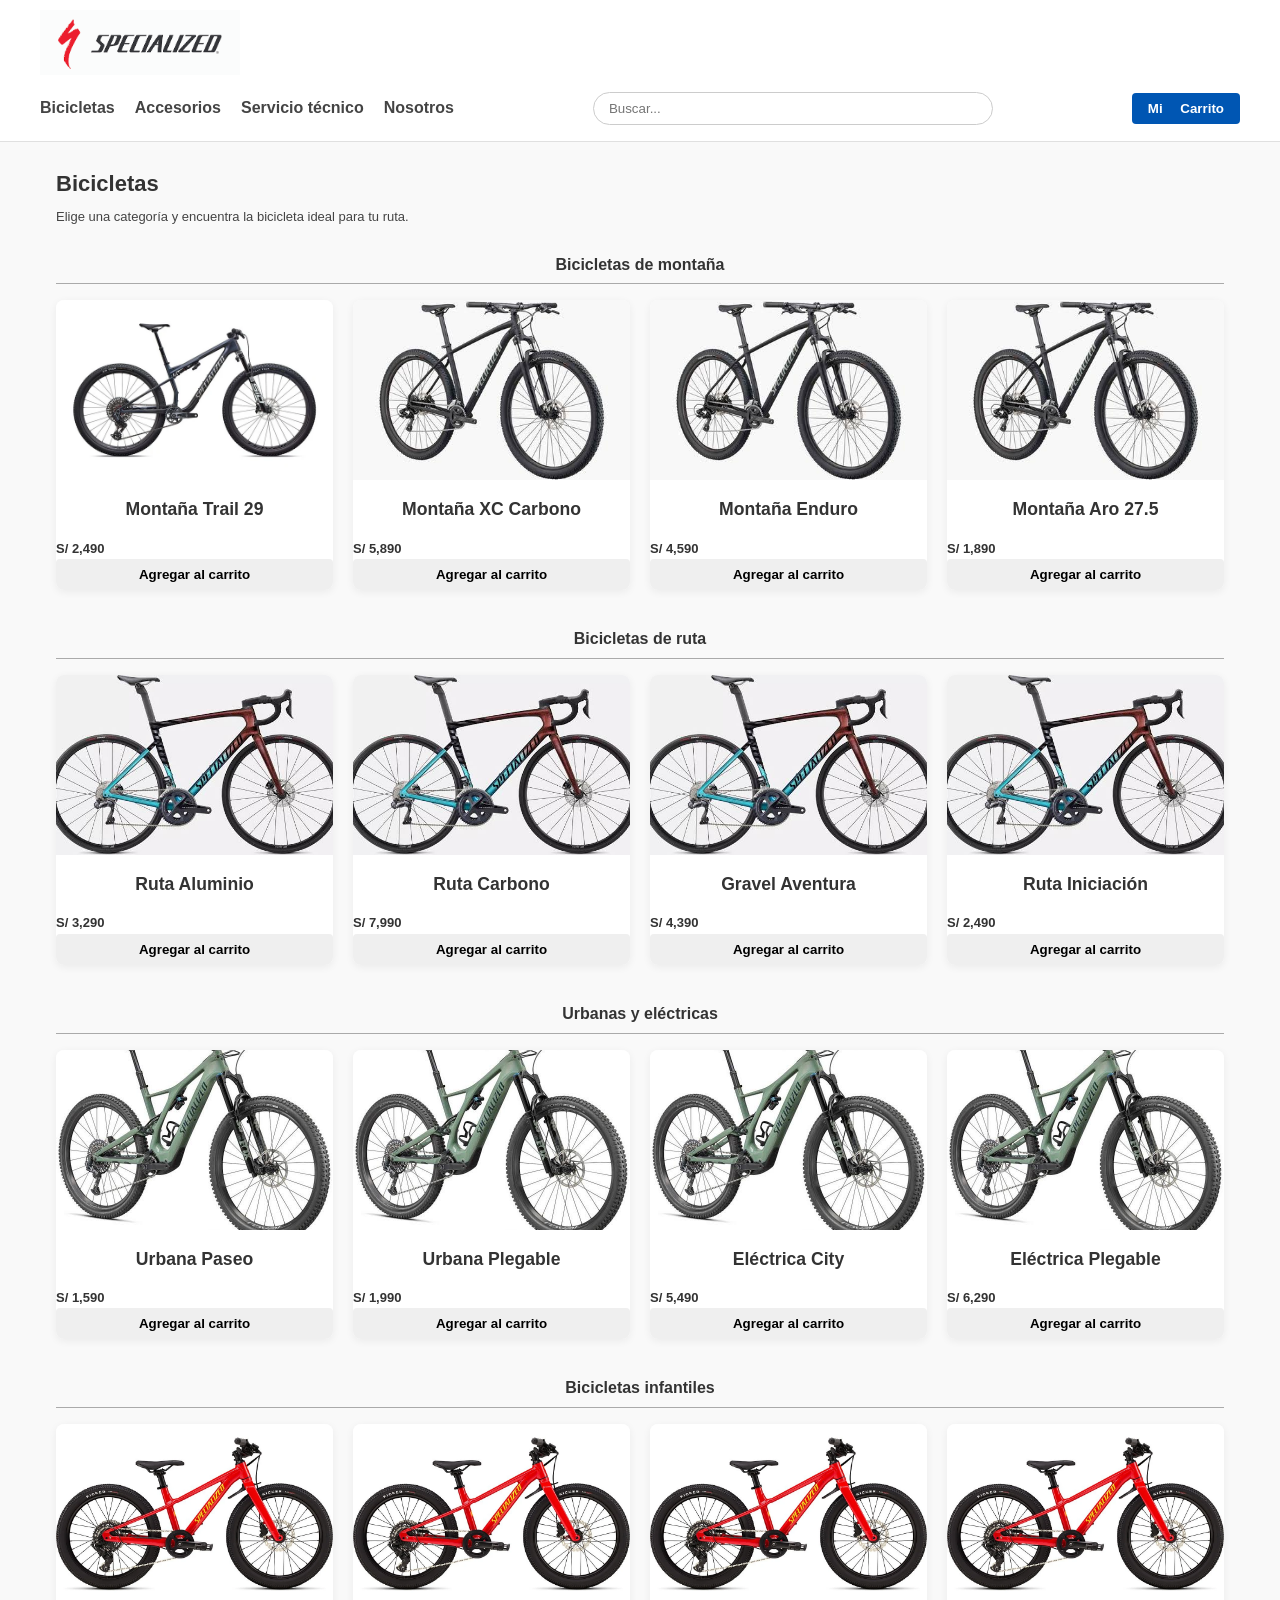
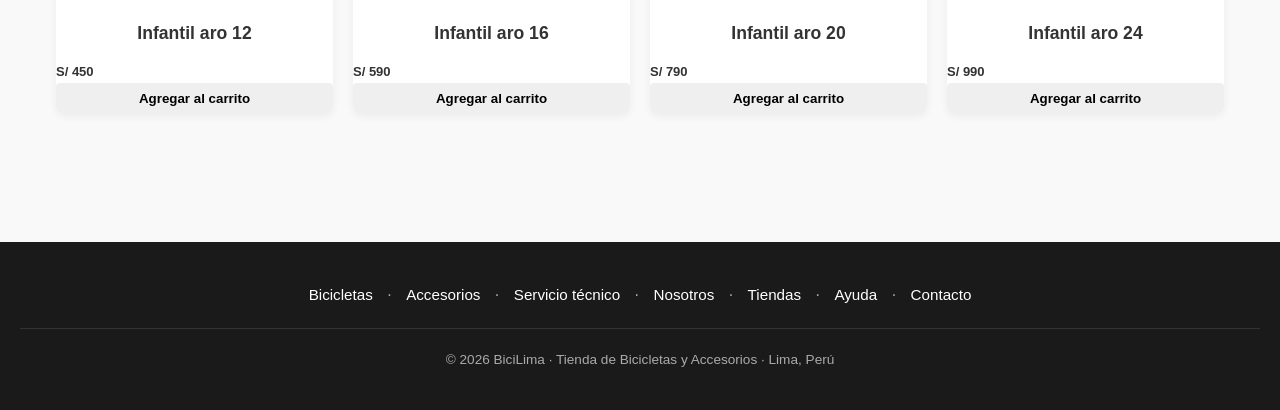
<file: TRABAJOFINAL/bicicletas.html>
<!DOCTYPE html>
<html lang="es">
<head>
    <meta charset="utf-8">
    <meta name="viewport" content="width=device-width, initial-scale=1">
    <title>Bicicletas | BiciLima</title>
    <link rel="stylesheet" href="estilos/styles.css">
    <link rel="stylesheet" href="estilos/catalogo.css">
</head>
<body>
    <header>
        <div class="logo">
            <a href="index.html"><img src="imagenes/LOGO.png" alt="BiciLima" width="200" height="62"></a>
        </div>
        <nav class="subheader">
            <div class="menu">
                <ul>
                    <li><a href="bicicletas.html">Bicicletas</a>
                        <ul>
                            <li><a href="bicicletas.html#montana">Bicicletas de montaña</a></li>
                            <li><a href="bicicletas.html#ruta">Bicicletas de ruta</a></li>
                            <li><a href="bicicletas.html#urbanas">Urbanas y eléctricas</a></li>
                            <li><a href="bicicletas.html#infantiles">Bicicletas infantiles</a></li>
                        </ul>
                    </li>
                    <li><a href="accesorios.html">Accesorios</a>
                        <ul>
                            <li><a href="accesorios.html#proteccion">Protección</a></li>
                            <li><a href="accesorios.html#componentes">Componentes y repuestos</a></li>
                            <li><a href="accesorios.html#indumentaria">Indumentaria</a></li>
                        </ul>
                    </li>
                    <li><a href="servicio.html">Servicio técnico</a></li>
                    <li><a href="nosotros.html">Nosotros</a></li>
                </ul>
            </div>
            <input type="text" placeholder="Buscar...">
            <button onclick="location.href='cuenta.html'">Mi cuenta</button>
            <button onclick="location.href='carrito.html'">Carrito</button>
        </nav>
    </header>

    <main class="pagina">
        <h1>Bicicletas</h1>
        <p class="intro">Elige una categoría y encuentra la bicicleta ideal para tu ruta.</p>
        <section class="seccion" id="montana">
            <h2>Bicicletas de montaña</h2>
            <div class="caja">
                <div class="tarjeta">
                    <div class="desc"><img src="imagenes/EPIC9.webp" alt="Montaña Epic9 29"><div class="titulo">Montaña Trail 29</div></div>
                    <p class="precio">S/ 2,490</p>
                    <button>Agregar al carrito</button>
                </div>
                <div class="tarjeta">
                    <div class="desc"><img src="imagenes/bicimont.jpg" alt="Montaña XC Carbono"><div class="titulo">Montaña XC Carbono</div></div>
                    <p class="precio">S/ 5,890</p>
                    <button>Agregar al carrito</button>
                </div>
                <div class="tarjeta">
                    <div class="desc"><img src="imagenes/bicimont.jpg" alt="Montaña Enduro"><div class="titulo">Montaña Enduro</div></div>
                    <p class="precio">S/ 4,590</p>
                    <button>Agregar al carrito</button>
                </div>
                <div class="tarjeta">
                    <div class="desc"><img src="imagenes/bicimont.jpg" alt="Montaña Aro 27.5"><div class="titulo">Montaña Aro 27.5</div></div>
                    <p class="precio">S/ 1,890</p>
                    <button>Agregar al carrito</button>
                </div>
            </div>
        </section>
        <section class="seccion" id="ruta">
            <h2>Bicicletas de ruta</h2>
            <div class="caja">
                <div class="tarjeta">
                    <div class="desc"><img src="imagenes/biciruta.jpg" alt="Ruta Aluminio"><div class="titulo">Ruta Aluminio</div></div>
                    <p class="precio">S/ 3,290</p>
                    <button>Agregar al carrito</button>
                </div>
                <div class="tarjeta">
                    <div class="desc"><img src="imagenes/biciruta.jpg" alt="Ruta Carbono"><div class="titulo">Ruta Carbono</div></div>
                    <p class="precio">S/ 7,990</p>
                    <button>Agregar al carrito</button>
                </div>
                <div class="tarjeta">
                    <div class="desc"><img src="imagenes/biciruta.jpg" alt="Gravel Aventura"><div class="titulo">Gravel Aventura</div></div>
                    <p class="precio">S/ 4,390</p>
                    <button>Agregar al carrito</button>
                </div>
                <div class="tarjeta">
                    <div class="desc"><img src="imagenes/biciruta.jpg" alt="Ruta Iniciación"><div class="titulo">Ruta Iniciación</div></div>
                    <p class="precio">S/ 2,490</p>
                    <button>Agregar al carrito</button>
                </div>
            </div>
        </section>
        <section class="seccion" id="urbanas">
            <h2>Urbanas y eléctricas</h2>
            <div class="caja">
                <div class="tarjeta">
                    <div class="desc"><img src="imagenes/bicielectrica.jpg" alt="Urbana Paseo"><div class="titulo">Urbana Paseo</div></div>
                    <p class="precio">S/ 1,590</p>
                    <button>Agregar al carrito</button>
                </div>
                <div class="tarjeta">
                    <div class="desc"><img src="imagenes/bicielectrica.jpg" alt="Urbana Plegable"><div class="titulo">Urbana Plegable</div></div>
                    <p class="precio">S/ 1,990</p>
                    <button>Agregar al carrito</button>
                </div>
                <div class="tarjeta">
                    <div class="desc"><img src="imagenes/bicielectrica.jpg" alt="Eléctrica City"><div class="titulo">Eléctrica City</div></div>
                    <p class="precio">S/ 5,490</p>
                    <button>Agregar al carrito</button>
                </div>
                <div class="tarjeta">
                    <div class="desc"><img src="imagenes/bicielectrica.jpg" alt="Eléctrica Plegable"><div class="titulo">Eléctrica Plegable</div></div>
                    <p class="precio">S/ 6,290</p>
                    <button>Agregar al carrito</button>
                </div>
            </div>
        </section>
        <section class="seccion" id="infantiles">
            <h2>Bicicletas infantiles</h2>
            <div class="caja">
                <div class="tarjeta">
                    <div class="desc"><img src="imagenes/bicinino.webp" alt="Infantil aro 12"><div class="titulo">Infantil aro 12</div></div>
                    <p class="precio">S/ 450</p>
                    <button>Agregar al carrito</button>
                </div>
                <div class="tarjeta">
                    <div class="desc"><img src="imagenes/bicinino.webp" alt="Infantil aro 16"><div class="titulo">Infantil aro 16</div></div>
                    <p class="precio">S/ 590</p>
                    <button>Agregar al carrito</button>
                </div>
                <div class="tarjeta">
                    <div class="desc"><img src="imagenes/bicinino.webp" alt="Infantil aro 20"><div class="titulo">Infantil aro 20</div></div>
                    <p class="precio">S/ 790</p>
                    <button>Agregar al carrito</button>
                </div>
                <div class="tarjeta">
                    <div class="desc"><img src="imagenes/bicinino.webp" alt="Infantil aro 24"><div class="titulo">Infantil aro 24</div></div>
                    <p class="precio">S/ 990</p>
                    <button>Agregar al carrito</button>
                </div>
            </div>
        </section>
    </main>

    <footer>
        <nav class="footer-enlaces">
            <a href="bicicletas.html">Bicicletas</a> ·
            <a href="accesorios.html">Accesorios</a> ·
            <a href="servicio.html">Servicio técnico</a> ·
            <a href="nosotros.html">Nosotros</a> ·
            <a href="nosotros.html">Tiendas</a> ·
            <a href="#">Ayuda</a> ·
            <a href="nosotros.html">Contacto</a>
        </nav>
        <small>© 2026 BiciLima · Tienda de Bicicletas y Accesorios · Lima, Perú</small>
    </footer>
</body>
</html>
</file>
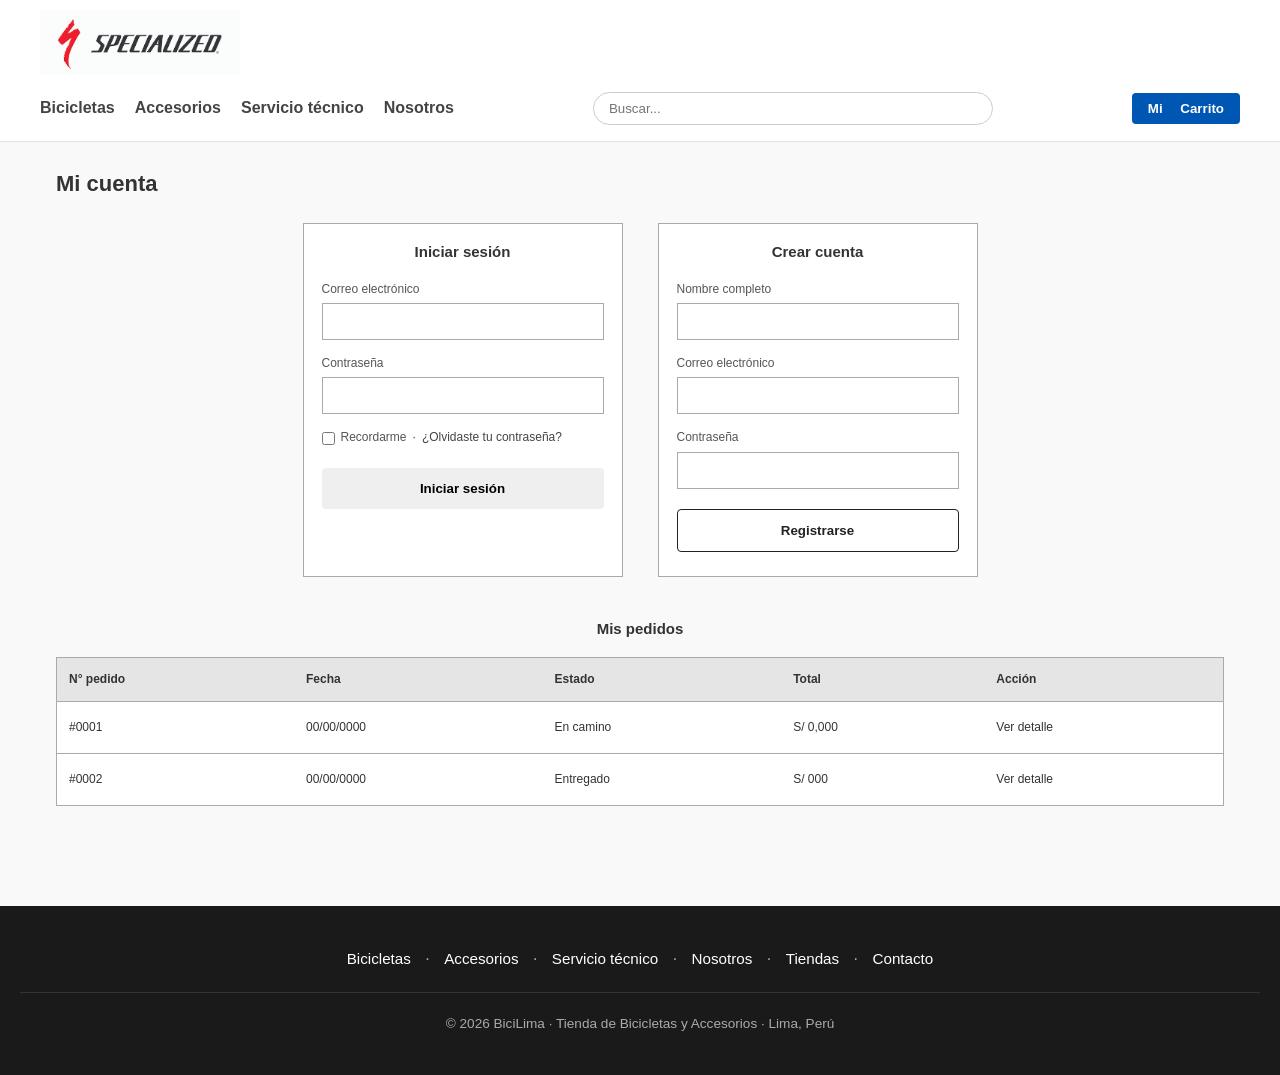
<file: TRABAJOFINAL/cuenta.html>
<!DOCTYPE html>
<html lang="es">
<head>
    <meta charset="utf-8">
    <meta name="viewport" content="width=device-width, initial-scale=1">
    <title>Mi cuenta · BiciLima</title>
    <link rel="stylesheet" href="estilos/styles.css">
    <link rel="stylesheet" href="estilos/cuenta.css">
</head>
<body>
    <header>
        <div class="logo">
            <a href="index.html"><img src="imagenes/LOGO.png" alt="BiciLima" width="200" height="62"></a>
        </div>
        <nav class="subheader">
            <div class="menu">
                <ul>
                    <li><a href="bicicletas.html">Bicicletas</a>
                        <ul>
                            <li><a href="bicicletas.html#montana">Bicicletas de montaña</a></li>
                            <li><a href="bicicletas.html#ruta">Bicicletas de ruta</a></li>
                            <li><a href="bicicletas.html#urbanas">Urbanas y eléctricas</a></li>
                            <li><a href="bicicletas.html#infantiles">Bicicletas infantiles</a></li>
                        </ul>
                    </li>
                    <li><a href="accesorios.html">Accesorios</a>
                        <ul>
                            <li><a href="accesorios.html#proteccion">Protección</a></li>
                            <li><a href="accesorios.html#componentes">Componentes y repuestos</a></li>
                            <li><a href="accesorios.html#indumentaria">Indumentaria</a></li>
                        </ul>
                    </li>
                    <li><a href="servicio.html">Servicio técnico</a></li>
                    <li><a href="nosotros.html">Nosotros</a></li>
                </ul>
            </div>
            <input type="text" placeholder="Buscar...">
            <button onclick="location.href='cuenta.html'">Mi cuenta</button>
            <button onclick="location.href='carrito.html'">Carrito</button>
        </nav>
    </header>

    <main class="cuenta-main">
        <h1>Mi cuenta</h1>

        <section class="cuenta-formularios">
            <div class="cuenta-tarjeta">
                <h2>Iniciar sesión</h2>
                <form>
                    <div class="cuenta-campo">
                        <label for="login-email">Correo electrónico</label>
                        <input id="login-email" type="email" required>
                    </div>
                    <div class="cuenta-campo">
                        <label for="login-pass">Contraseña</label>
                        <input id="login-pass" type="password" required>
                    </div>
                    <div class="cuenta-opciones">
                        <input id="recordar" type="checkbox">
                        <label for="recordar">Recordarme</label>
                        <span>·</span>
                        <a href="#">¿Olvidaste tu contraseña?</a>
                    </div>
                    <button type="submit">Iniciar sesión</button>
                </form>
            </div>

            <div class="cuenta-tarjeta">
                <h2>Crear cuenta</h2>
                <form>
                    <div class="cuenta-campo">
                        <label for="reg-nombre">Nombre completo</label>
                        <input id="reg-nombre" type="text" required>
                    </div>
                    <div class="cuenta-campo">
                        <label for="reg-email">Correo electrónico</label>
                        <input id="reg-email" type="email" required>
                    </div>
                    <div class="cuenta-campo">
                        <label for="reg-pass">Contraseña</label>
                        <input id="reg-pass" type="password" required>
                    </div>
                    <button type="submit" class="btn-registro">Registrarse</button>
                </form>
            </div>
        </section>

        <section class="pedidos">
            <h2>Mis pedidos</h2>
            <div class="pedidos-scroll">
                <table>
                    <thead>
                        <tr>
                            <th>N° pedido</th>
                            <th>Fecha</th>
                            <th>Estado</th>
                            <th>Total</th>
                            <th>Acción</th>
                        </tr>
                    </thead>
                    <tbody>
                        <tr>
                            <td>#0001</td>
                            <td>00/00/0000</td>
                            <td>En camino</td>
                            <td>S/ 0,000</td>
                            <td><a href="#">Ver detalle</a></td>
                        </tr>
                        <tr>
                            <td>#0002</td>
                            <td>00/00/0000</td>
                            <td>Entregado</td>
                            <td>S/ 000</td>
                            <td><a href="#">Ver detalle</a></td>
                        </tr>
                    </tbody>
                </table>
            </div>
        </section>
    </main>

    <footer>
        <nav class="footer-enlaces">
            <a href="#">Bicicletas</a> ·
            <a href="#">Accesorios</a> ·
            <a href="servicio.html">Servicio técnico</a> ·
            <a href="nosotros.html">Nosotros</a> ·
            <a href="nosotros.html">Tiendas</a> ·
            <a href="nosotros.html">Contacto</a>
        </nav>
        <small>© 2026 BiciLima · Tienda de Bicicletas y Accesorios · Lima, Perú</small>
    </footer>
    <script src="js/script.js"></script>
</body>
</html>
</file>
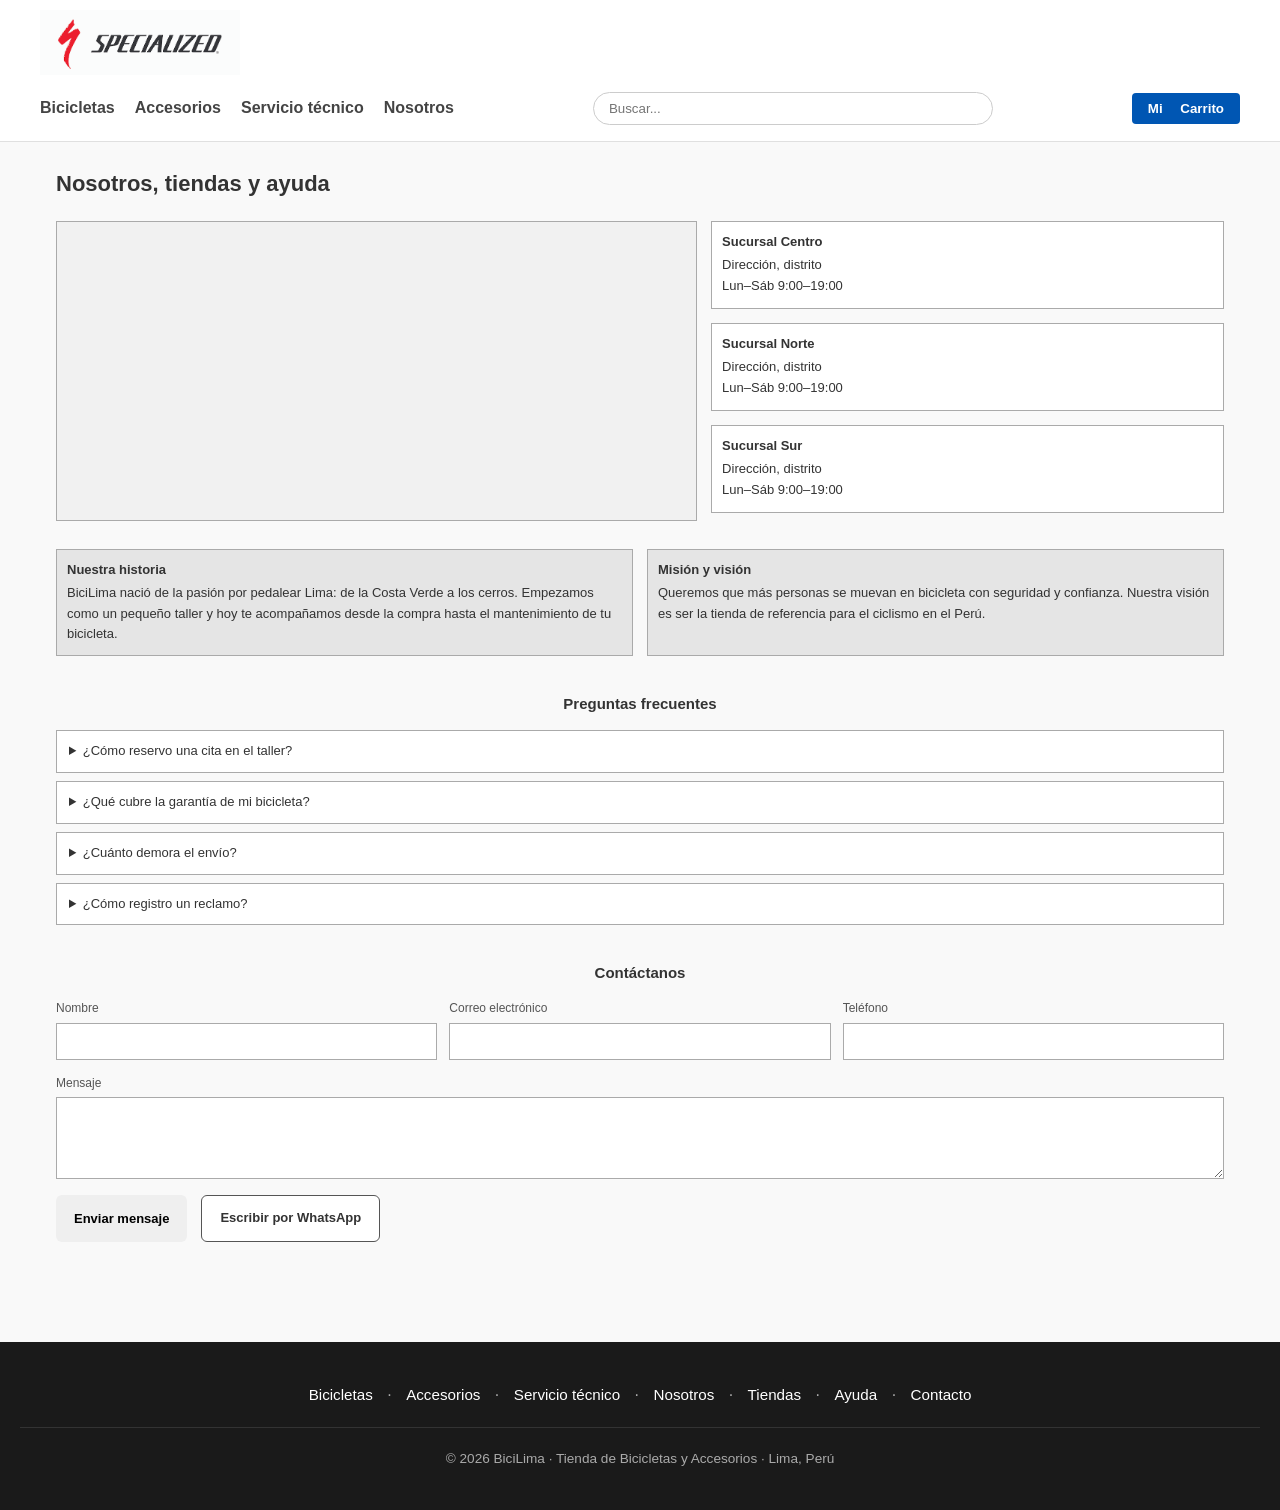
<file: TRABAJOFINAL/nosotros.html>
<!DOCTYPE html>
<html lang="es">
<head>
    <meta charset="utf-8">
    <meta name="viewport" content="width=device-width, initial-scale=1">
    <title>Nosotros, tiendas y ayuda</title>
    <link rel="stylesheet" href="estilos/styles.css">
    <link rel="stylesheet" href="estilos/nosotros.css">
</head>
<body>
    <header>
        <div class="logo">
            <a href="index.html"><img src="imagenes/LOGO.png" alt="BiciLima" width="200" height="62"></a>
        </div>
        <nav class="subheader">
            <div class="menu">
                <ul>
                    <li><a href="bicicletas.html">Bicicletas</a>
                        <ul>
                            <li><a href="bicicletas.html#montana">Bicicletas de montaña</a></li>
                            <li><a href="bicicletas.html#ruta">Bicicletas de ruta</a></li>
                            <li><a href="bicicletas.html#urbanas">Urbanas y eléctricas</a></li>
                            <li><a href="bicicletas.html#infantiles">Bicicletas infantiles</a></li>
                        </ul>
                    </li>
                    <li><a href="accesorios.html">Accesorios</a>
                        <ul>
                            <li><a href="accesorios.html#proteccion">Protección</a></li>
                            <li><a href="accesorios.html#componentes">Componentes y repuestos</a></li>
                            <li><a href="accesorios.html#indumentaria">Indumentaria</a></li>
                        </ul>
                    </li>
                    <li><a href="servicio.html">Servicio técnico</a></li>
                    <li><a href="nosotros.html">Nosotros</a></li>
                </ul>
            </div>
            <input type="text" placeholder="Buscar...">
            <button onclick="location.href='cuenta.html'">Mi cuenta</button>
            <button onclick="location.href='carrito.html'">Carrito</button>
        </nav>
    </header>

    <main class="nosotros-main">
        <h1>Nosotros, tiendas y ayuda</h1>

        <section class="tiendas">
            <div class="tiendas-mapa">
                <iframe title="Mapa de sucursales de BiciLima" src="https://www.google.com/maps?q=Specialized+Per%C3%BA+Miraflores%2C+Av.+Reducto%2C+Lima&output=embed" loading="lazy" referrerpolicy="no-referrer-when-downgrade"></iframe>
            </div>
            <div class="sucursales">
                <div class="sucursal">
                    <h3>Sucursal Centro</h3>
                    <p>Dirección, distrito</p>
                    <p>Lun–Sáb 9:00–19:00</p>
                </div>
                <div class="sucursal">
                    <h3>Sucursal Norte</h3>
                    <p>Dirección, distrito</p>
                    <p>Lun–Sáb 9:00–19:00</p>
                </div>
                <div class="sucursal">
                    <h3>Sucursal Sur</h3>
                    <p>Dirección, distrito</p>
                    <p>Lun–Sáb 9:00–19:00</p>
                </div>
            </div>
        </section>

        <section class="empresa">
            <div class="empresa-bloque">
                <h3>Nuestra historia</h3>
                <p>BiciLima nació de la pasión por pedalear Lima: de la Costa Verde a los cerros. Empezamos como un pequeño taller y hoy te acompañamos desde la compra hasta el mantenimiento de tu bicicleta.</p>
            </div>
            <div class="empresa-bloque">
                <h3>Misión y visión</h3>
                <p>Queremos que más personas se muevan en bicicleta con seguridad y confianza. Nuestra visión es ser la tienda de referencia para el ciclismo en el Perú.</p>
            </div>
        </section>

        <section class="faq">
            <h2>Preguntas frecuentes</h2>
            <details>
                <summary>¿Cómo reservo una cita en el taller?</summary>
                <p>Entra a Servicio técnico, elige el servicio, la fecha y la hora, y confirma. Te escribiremos por WhatsApp.</p>
            </details>
            <details>
                <summary>¿Qué cubre la garantía de mi bicicleta?</summary>
                <p>Cubre defectos de fabricación del cuadro y los componentes. No cubre el desgaste normal ni golpes.</p>
            </details>
            <details>
                <summary>¿Cuánto demora el envío?</summary>
                <p>En Lima, de 2 a 4 días hábiles. En provincias, de 4 a 8 días hábiles. Envío gratis desde S/ 1,500.</p>
            </details>
            <details>
                <summary>¿Cómo registro un reclamo?</summary>
                <p>Escríbenos con el formulario de contacto o por WhatsApp, indicando tu número de pedido.</p>
            </details>
        </section>

        <section class="contacto">
            <h2>Contáctanos</h2>
            <form>
                <div class="contacto-campos">
                    <div class="contacto-campo">
                        <label for="cn">Nombre</label>
                        <input id="cn" type="text" required>
                    </div>
                    <div class="contacto-campo">
                        <label for="ce">Correo electrónico</label>
                        <input id="ce" type="email" required>
                    </div>
                    <div class="contacto-campo">
                        <label for="ct">Teléfono</label>
                        <input id="ct" type="tel">
                    </div>
                    <div class="contacto-mensaje">
                        <label for="cm">Mensaje</label>
                        <textarea id="cm" rows="4" required></textarea>
                    </div>
                </div>
                <div class="contacto-acciones">
                    <button type="submit">Enviar mensaje</button>
                    <a href="#">Escribir por WhatsApp</a>
                </div>
            </form>
        </section>
    </main>

    <footer>
        <nav class="footer-enlaces">
            <a href="bicicletas.html">Bicicletas</a> ·
            <a href="accesorios.html">Accesorios</a> ·
            <a href="servicio.html">Servicio técnico</a> ·
            <a href="nosotros.html">Nosotros</a> ·
            <a href="nosotros.html">Tiendas</a> ·
            <a href="#">Ayuda</a> ·
            <a href="nosotros.html">Contacto</a>
        </nav>
        <small>© 2026 BiciLima · Tienda de Bicicletas y Accesorios · Lima, Perú</small>
    </footer>
    <script src="js/script.js"></script>
</body>
</html>
</file>
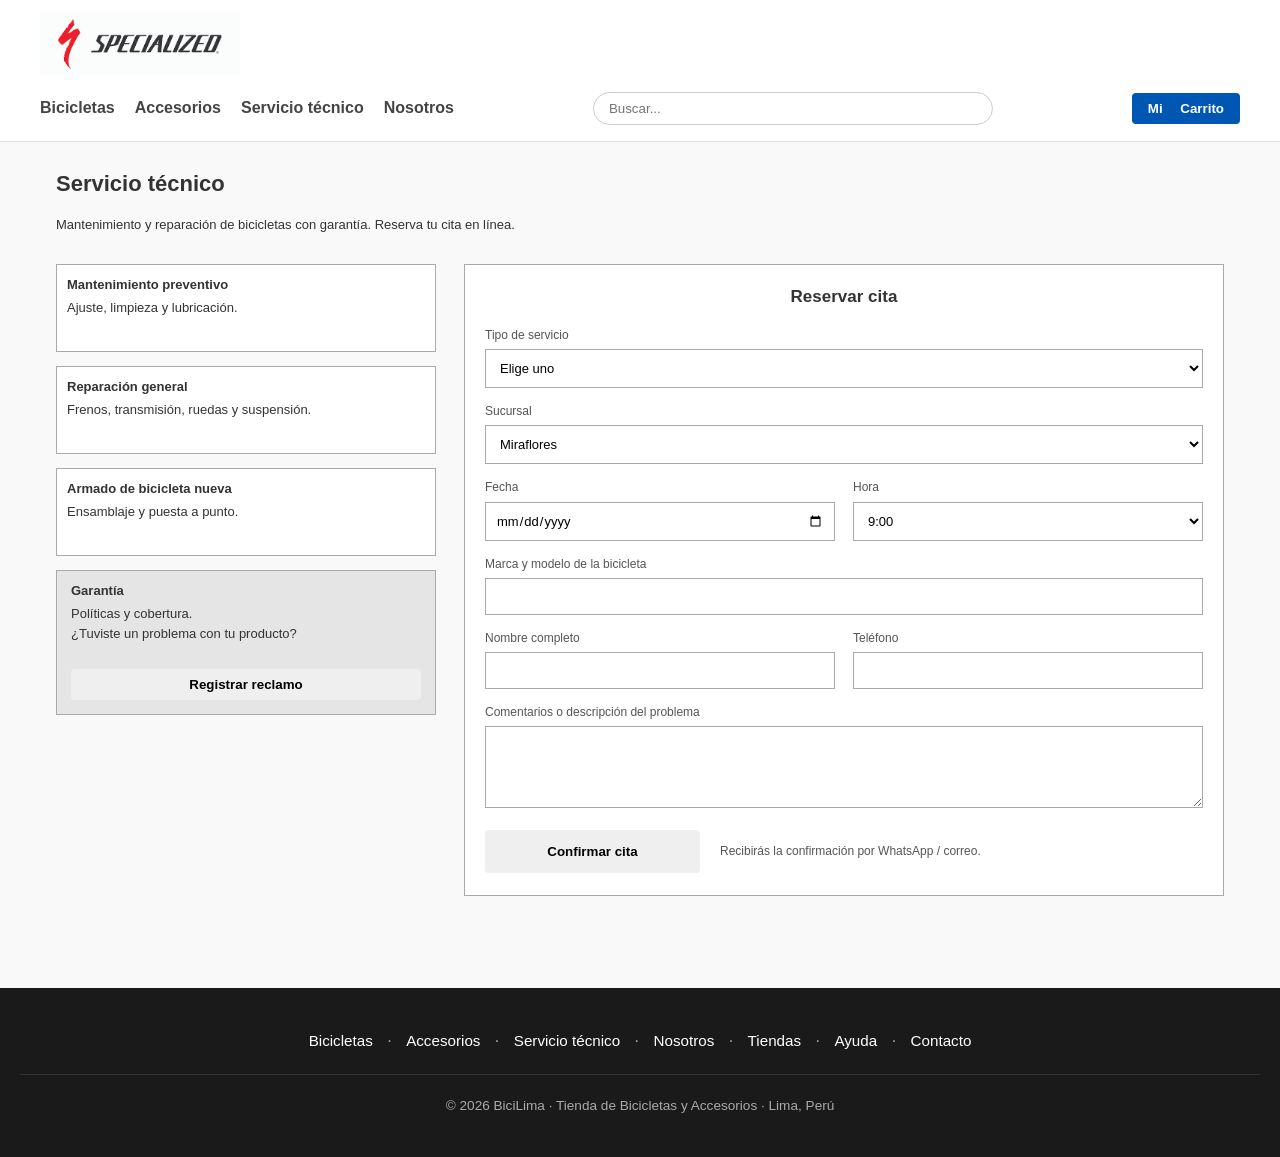
<file: TRABAJOFINAL/servicio.html>
<!DOCTYPE html>
<html lang="es">
<head>
    <meta charset="utf-8">
    <meta name="viewport" content="width=device-width, initial-scale=1">
    <title>Servicio técnico</title>
    <link rel="stylesheet" href="estilos/styles.css">
    <link rel="stylesheet" href="estilos/servicio.css">
</head>
<body>
    <header>
        <div class="logo">
            <a href="index.html"><img src="imagenes/LOGO.png" alt="BiciLima" width="200" height="62"></a>
        </div>
        <nav class="subheader">
            <div class="menu">
                <ul>
                    <li><a href="bicicletas.html">Bicicletas</a>
                        <ul>
                            <li><a href="bicicletas.html#montana">Bicicletas de montaña</a></li>
                            <li><a href="bicicletas.html#ruta">Bicicletas de ruta</a></li>
                            <li><a href="bicicletas.html#urbanas">Urbanas y eléctricas</a></li>
                            <li><a href="bicicletas.html#infantiles">Bicicletas infantiles</a></li>
                        </ul>
                    </li>
                    <li><a href="accesorios.html">Accesorios</a>
                        <ul>
                            <li><a href="accesorios.html#proteccion">Protección</a></li>
                            <li><a href="accesorios.html#componentes">Componentes y repuestos</a></li>
                            <li><a href="accesorios.html#indumentaria">Indumentaria</a></li>
                        </ul>
                    </li>
                    <li><a href="servicio.html">Servicio técnico</a></li>
                    <li><a href="nosotros.html">Nosotros</a></li>
                </ul>
            </div>
            <input type="text" placeholder="Buscar...">
            <button onclick="location.href='cuenta.html'">Mi cuenta</button>
            <button onclick="location.href='carrito.html'">Carrito</button>
        </nav>
    </header>

    <main class="servicio-main">
        <section class="servicio-intro">
            <h1>Servicio técnico</h1>
            <p>Mantenimiento y reparación de bicicletas con garantía. Reserva tu cita en línea.</p>
        </section>

        <section class="servicio-contenido">
            <div class="servicio-lista">
                <div class="servicio-item">
                    <h3>Mantenimiento preventivo</h3>
                    <p>Ajuste, limpieza y lubricación.</p>
                </div>
                <div class="servicio-item">
                    <h3>Reparación general</h3>
                    <p>Frenos, transmisión, ruedas y suspensión.</p>
                </div>
                <div class="servicio-item">
                    <h3>Armado de bicicleta nueva</h3>
                    <p>Ensamblaje y puesta a punto.</p>
                </div>
                <div class="garantia">
                    <div class="garantia-texto">
                        <h3>Garantía</h3>
                        <p>Políticas y cobertura.</p>
                        <p>¿Tuviste un problema con tu producto?</p>
                    </div>
                    <button>Registrar reclamo</button>
                </div>
            </div>

            <div class="reserva">
                <h2>Reservar cita</h2>
                <form>
                    <div class="campos">
                        <div class="campo-completo">
                            <label for="tipo">Tipo de servicio</label>
                            <select id="tipo" required>
                                <option value="">Elige uno</option>
                                <option>Mantenimiento preventivo</option>
                                <option>Reparación general</option>
                                <option>Armado de bicicleta nueva</option>
                            </select>
                        </div>
                        <div class="campo-completo">
                            <label for="sucursal">Sucursal</label>
                            <select id="sucursal">
                                <option>Miraflores</option>
                            </select>
                        </div>
                        <div class="campo">
                            <label for="fecha">Fecha</label>
                            <input id="fecha" type="date" required>
                        </div>
                        <div class="campo">
                            <label for="hora">Hora</label>
                            <select id="hora">
                                <option>9:00</option>
                                <option>11:00</option>
                                <option>13:00</option>
                                <option>15:00</option>
                                <option>17:00</option>
                            </select>
                        </div>
                        <div class="campo-completo">
                            <label for="modelo">Marca y modelo de la bicicleta</label>
                            <input id="modelo" type="text">
                        </div>
                        <div class="campo">
                            <label for="nombre">Nombre completo</label>
                            <input id="nombre" type="text" required>
                        </div>
                        <div class="campo">
                            <label for="telefono">Teléfono</label>
                            <input id="telefono" type="tel" required>
                        </div>
                        <div class="campo-completo">
                            <label for="comentarios">Comentarios o descripción del problema</label>
                            <textarea id="comentarios" rows="4"></textarea>
                        </div>
                    </div>
                    <div class="form-pie">
                        <button type="submit">Confirmar cita</button>
                        <p>Recibirás la confirmación por WhatsApp / correo.</p>
                    </div>
                </form>
            </div>
        </section>
    </main>

    <footer>
        <nav class="footer-enlaces">
            <a href="bicicletas.html">Bicicletas</a> ·
            <a href="accesorios.html">Accesorios</a> ·
            <a href="servicio.html">Servicio técnico</a> ·
            <a href="nosotros.html">Nosotros</a> ·
            <a href="nosotros.html">Tiendas</a> ·
            <a href="#">Ayuda</a> ·
            <a href="nosotros.html">Contacto</a>
        </nav>
        <small>© 2026 BiciLima · Tienda de Bicicletas y Accesorios · Lima, Perú</small>
    </footer>
    <script src="js/script.js"></script>
</body>
</html>
</file>
<file: TRABAJOFINAL/estilos/styles.css>
* {
    margin: 0;
    padding: 0;
    box-sizing: border-box;
    font-family: 'Segoe UI', Tahoma, Geneva, Verdana, sans-serif;
}

body {
    background-color: #f9f9f9;
    color: #333;
    line-height: 1.6;
}

img {
    max-width: 100%;
    height: auto;
    display: block;
}

a {
    text-decoration: none;
    color: inherit;
}

button {
    cursor: pointer;
    border: none;
    border-radius: 4px;
    padding: 8px 16px;
    font-weight: 600;
    transition: background 0.3s;
}

.pantalla-bienvenida {
    position: fixed;
    top: 0;
    left: 0;
    width: 100%;
    height: 100vh;
    background: linear-gradient(135deg, #111 0%, #222 100%);
    color: #fff;
    display: flex;
    justify-content: center;
    align-items: center;
    z-index: 10000;
    transition: opacity 0.5s ease, transform 0.5s ease;
}

.pantalla-bienvenida.ocultar {
    opacity: 0;
    pointer-events: none;
    transform: scale(0.95);
}

.contenido-presentacion {
    text-align: center;
    max-width: 600px;
    padding: 20px;
}

.logo-presentacion {
    margin: 0 auto 20px auto;
    max-height: 100px;
}

.contenido-presentacion h1 {
    font-size: 2.5rem;
    letter-spacing: 2px;
    margin-bottom: 15px;
    color: #ff3333; 
}

.contenido-presentacion p {
    font-size: 1.1rem;
    margin-bottom: 30px;
    color: #ccc;
}

.btn-entrar {
    background-color: #ff3333;
    color: white;
    font-size: 1.2rem;
    padding: 12px 30px;
    border-radius: 30px;
    text-transform: uppercase;
}

.btn-entrar:hover {
    background-color: #cc0000;
}

header {
    background-color: #ffffff;
    border-bottom: 1px solid #e0e0e0;
    padding: 10px 40px;
    position: sticky;
    top: 0;
    z-index: 999;
}

.subheader {
    display: flex;
    align-items: center;
    justify-content: space-between;
    gap: 20px;
    margin-top: 10px;
}

.menu ul {
    list-style: none;
    display: flex;
    gap: 20px;
}

.menu ul li {
    position: relative;
}

.menu ul li a {
    font-weight: 600;
    padding: 10px 0;
    display: block;
    color: #444;
}

.menu ul li a:hover {
    color: #0056b3;
}

.menu ul li ul {
    position: absolute;
    top: 100%;
    left: 0;
    background-color: #ffffff;
    box-shadow: 0 4px 6px rgba(0,0,0,0.1);
    border-radius: 4px;
    display: none;
    flex-direction: column;
    min-width: 200px;
    gap: 0;
    padding: 5px 0;
}

.menu ul li ul li a {
    padding: 10px 15px;
    font-weight: normal;
    font-size: 0.95rem;
}

.menu ul li ul li a:hover {
    background-color: #f5f5f5;
}

.menu ul li:hover ul {
    display: flex;
}

.subheader input[type="text"] {
    flex-grow: 1;
    max-width: 400px;
    padding: 8px 15px;
    border: 1px solid #ccc;
    border-radius: 20px;
    outline: none;
}

.subheader button {
    background-color: #0056b3;
    color: white;
}

.subheader button:first-of-type {
    margin-right: -200px;
}

.subheader button:hover {
    background-color: #004085;
}

.container {
    max-width: 1200px;
    margin: 40px auto;
    padding: 0 20px;
}

h2 {
    font-size: 1.8rem;
    margin-bottom: 20px;
    text-align: center;
    position: relative;
}

.container-tarjetas {
    margin-bottom: 50px;
}

.caja {
    display: grid;
    grid-template-columns: repeat(auto-fit, minmax(220px, 1fr));
    gap: 20px;
}

.tarjeta {
    background: #fff;
    border-radius: 8px;
    box-shadow: 0 2px 8px rgba(0,0,0,0.06);
    overflow: hidden;
    display: flex;
    flex-direction: column;
    justify-content: space-between;
    transition: transform 0.3s;
}

.tarjeta:hover {
    transform: translateY(-5px);
}

.tarjeta img {
    width: 100%;
    height: 180px;
    object-fit: cover;
}

.tarjeta .titulo {
    font-size: 1.1rem;
    font-weight: 600;
    padding: 15px;
    text-align: center;
}

.caja2 {
    background-color: #0056b3;
    color: white;
    padding: 40px;
    border-radius: 12px;
    display: flex;
    flex-wrap: wrap;
    gap: 30px;
    justify-content: space-between;
    margin-bottom: 50px;
}

.caja2 h2 {
    color: white;
    text-align: left;
}

.destacados {
    flex: 1;
    min-width: 300px;
}

.destacado-desc {
    display: flex;
    gap: 20px;
    background: rgba(255, 255, 255, 0.1);
    padding: 15px;
    border-radius: 8px;
    margin-bottom: 15px;
}

.destacado-desc img {
    width: 120px;
    height: 120px;
    object-fit: cover;
    border-radius: 6px;
}

.producto-destacado {
    display: flex;
    flex-direction: column;
    justify-content: center;
}

.producto-destacado p:first-child {
    font-size: 1.2rem;
    font-weight: 600;
}

.producto-destacado p:last-child {
    font-size: 1.4rem;
    color: #ffdd00;
    font-weight: bold;
    margin-top: 5px;
}

.destacados button {
    background-color: #ffcc00;
    color: #111;
    padding: 10px 20px;
}

.destacados button:hover {
    background-color: #e6b800;
}

.video-rutas {
    flex: 1;
    min-width: 300px;
    display: flex;
    flex-direction: column;
    align-items: center;
    justify-content: center;
}

.video-rutas iframe {
    border-radius: 8px;
    max-width: 100%;
}

.video-rutas p {
    margin-top: 10px;
    font-size: 0.95rem;
    opacity: 0.9;
}

.servicio-tecnico {
    background-color: #e9ecef;
    border-left: 5px solid #ff3333;
    padding: 20px 30px;
    border-radius: 4px;
    display: flex;
    justify-content: space-between;
    align-items: center;
    flex-wrap: wrap;
    gap: 15px;
}

.servicio-tecnico p {
    font-size: 1.1rem;
    font-weight: 500;
}

.servicio-tecnico a {
    background-color: #ff3333;
    color: white;
    padding: 10px 20px;
    border-radius: 4px;
    font-weight: 600;
    transition: background 0.3s;
}

.servicio-tecnico a:hover {
    background-color: #cc0000;
}

footer {
    background-color: #1a1a1a;
    color: #aaa;
    text-align: center;
    padding: 40px 20px;
    margin-top: 60px;
}

.footer-enlaces {
    margin-bottom: 20px;
}

.footer-enlaces a {
    color: #fff;
    margin: 0 10px;
    font-size: 0.95rem;
    display: inline-block;
}

.footer-enlaces a:hover {
    color: #ff3333;
    text-decoration: underline;
}

footer small {
    display: block;
    font-size: 0.85rem;
    border-top: 1px solid #333;
    padding-top: 20px;
    margin-top: 20px;
}

.tarjeta.oculto, .seccion.oculto {
    display: none !important;
}

input.invalido, select.invalido, textarea.invalido {
    border: 2px solid #ff3333 !important;
    background-color: #fff5f5;
}

.error-msg {
    color: #ff3333;
    font-size: 0.8rem;
    font-weight: 600;
    display: block;
    margin-top: 4px;
    text-align: left;
}

@media (max-width: 768px) {
    header {
        padding: 10px 15px;
    }
    .subheader {
        flex-direction: column;
        align-items: stretch;
    }
    .subheader button:first-of-type {
        margin-right: 0;
    }
    .menu ul {
        flex-direction: column;
        gap: 10px;
    }
    .menu ul li ul {
        position: static;
        box-shadow: none;
        padding-left: 15px;
    }
    .caja2 {
        flex-direction: column;
    }
}
</file>
<file: TRABAJOFINAL/estilos/catalogo.css>
.pagina {
    max-width: 1200px;
    margin: 0 auto;
    padding: 24px 16px 32px;
}

.pagina h1 {
    font-size: 22px;
    margin-bottom: 6px;
}

.intro {
    font-size: 13px;
    color: #444;
    margin-bottom: 24px;
}

.seccion {
    margin-bottom: 36px;
}

.seccion h2 {
    font-size: 16px;
    padding-bottom: 6px;
    margin-bottom: 16px;
    border-bottom: 1px solid #aaa;
}

.precio {
    font-size: 13px;
    font-weight: bold;
}

.menu a {
    display: block;
}

/* Mi cuenta */
.cuenta {
    max-width: 380px;
    margin: 30px auto;
    padding: 24px;
    background: #fff;
    border: 2px solid #aaa;
}

.cuenta label {
    display: block;
    margin: 14px 0 6px;
    font-size: 13px;
    font-weight: bold;
}

.cuenta input {
    width: 100%;
    padding: 9px 10px;
    border: 1px solid #aaa;
    font-size: 13px;
}

.cuenta button {
    width: 100%;
    margin-top: 20px;
    padding: 10px;
}

#mensaje {
    margin-top: 12px;
    font-size: 13px;
    color: #1b6e2e;
}

@media (max-width: 500px) {
    .caja {
        grid-template-columns: 1fr;
    }
}
</file>
<file: TRABAJOFINAL/estilos/cuenta.css>
.cuenta-main {
    max-width: 1200px;
    margin: 0 auto;
    padding: 24px 16px 40px;
}

.cuenta-main h1 {
    font-size: 22px;
    margin-bottom: 22px;
}

.cuenta-main h2 {
    font-size: 15px;
    margin-bottom: 16px;
}

.cuenta-formularios {
    display: grid;
    grid-template-columns: repeat(2, minmax(0, 320px));
    justify-content: center;
    gap: 35px;
}

.cuenta-tarjeta {
    padding: 16px 18px 24px;
    background: #fff;
    border: 1px solid #aaa;
}

.cuenta-tarjeta form {
    display: flex;
    flex-direction: column;
    gap: 14px;
}

.cuenta-campo {
    display: flex;
    flex-direction: column;
    gap: 4px;
}

.cuenta-main label {
    font-size: 12px;
    color: #555;
}

.cuenta-campo input {
    width: 100%;
    padding: 10px;
    border: 1px solid #aaa;
    font-size: 13px;
    font-family: inherit;
    background: #fff;
}

.cuenta-opciones {
    display: flex;
    align-items: center;
    flex-wrap: wrap;
    gap: 6px;
    font-size: 12px;
    color: #444;
}

.cuenta-opciones a:hover {
    text-decoration: underline;
}

.cuenta-tarjeta button {
    width: 100%;
    padding: 13px 16px;
    margin-top: 6px;
}

.btn-registro {
    background: #fff;
    color: #222;
    border: 1px solid #222;
}

.btn-registro:hover {
    background: #eee;
}

.pedidos {
    margin-top: 40px;
}

.pedidos-scroll {
    overflow-x: auto;
    border: 1px solid #aaa;
}

.pedidos table {
    width: 100%;
    min-width: 520px;
    border-collapse: collapse;
    font-size: 12px;
}

.pedidos th {
    padding: 12px;
    text-align: left;
    background: #e5e5e5;
}

.pedidos td {
    padding: 16px 12px;
    background: #fff;
    border-top: 1px solid #aaa;
}

.pedidos td a:hover {
    text-decoration: underline;
}

@media (max-width: 760px) {
    .cuenta-formularios {
        grid-template-columns: minmax(0, 420px);
    }
}
</file>
<file: TRABAJOFINAL/estilos/nosotros.css>
.nosotros-main {
    max-width: 1200px;
    margin: 0 auto;
    padding: 24px 16px 40px;
}

.nosotros-main h1 {
    font-size: 22px;
    margin-bottom: 20px;
}

.nosotros-main h2 {
    font-size: 15px;
    margin-bottom: 14px;
}

.nosotros-main h3 {
    font-size: 13px;
    margin-bottom: 2px;
}

.nosotros-main p {
    font-size: 13px;
}

.tiendas {
    display: grid;
    grid-template-columns: 1.25fr 1fr;
    gap: 14px;
}

.tiendas-mapa iframe {
    display: block;
    width: 100%;
    height: 100%;
    min-height: 300px;
    border: 1px solid #aaa;
    background: #f1f1f1;
}

.sucursales {
    display: flex;
    flex-direction: column;
    gap: 14px;
}

.sucursal {
    min-height: 88px;
    padding: 10px;
    background: #fff;
    border: 1px solid #aaa;
}

.empresa {
    display: grid;
    grid-template-columns: 1fr 1fr;
    gap: 14px;
    margin-top: 28px;
}

.empresa-bloque {
    min-height: 85px;
    padding: 10px;
    background: #e5e5e5;
    border: 1px solid #aaa;
}

.faq {
    margin-top: 36px;
}

.faq details {
    margin-bottom: 8px;
    background: #fff;
    border: 1px solid #aaa;
}

.faq summary {
    padding: 10px 12px;
    font-size: 13px;
    cursor: pointer;
}

.faq summary:hover {
    background: #f1f1f1;
}

.faq details p {
    padding: 4px 12px 12px;
    color: #444;
}

.contacto {
    margin-top: 36px;
}

.contacto-campos {
    display: grid;
    grid-template-columns: repeat(3, 1fr);
    gap: 14px 12px;
}

.contacto-campo, .contacto-mensaje {
    display: flex;
    flex-direction: column;
    gap: 4px;
}

.contacto-mensaje {
    grid-column: 1 / -1;
}

.contacto label {
    font-size: 12px;
    color: #555;
}

.contacto input, .contacto textarea {
    width: 100%;
    padding: 10px;
    border: 1px solid #aaa;
    font-size: 13px;
    font-family: inherit;
    background: #fff;
}

.contacto textarea {
    resize: vertical;
}

.contacto-acciones {
    display: flex;
    gap: 14px;
    margin-top: 16px;
}

.contacto-acciones button, .contacto-acciones a {
    min-width: 128px;
    padding: 12px 18px;
    border-radius: 6px;
    font-size: 13px;
    font-weight: bold;
    text-align: center;
}

.contacto-acciones a {
    min-width: 142px;
    background: #fff;
    border: 1px solid #555;
}

.contacto-acciones a:hover {
    background: #eee;
}

@media (max-width: 900px) {
    .tiendas,
    .empresa {
        grid-template-columns: 1fr;
    }
}

@media (max-width: 640px) {
    .contacto-campos {
        grid-template-columns: 1fr;
    }
    .contacto-acciones {
        flex-direction: column;
    }
}
</file>
<file: TRABAJOFINAL/estilos/servicio.css>
.servicio-main {
    max-width: 1200px;
    margin: 0 auto;
    padding: 24px 16px 32px;
}

.servicio-intro h1 {
    font-size: 22px;
    margin-bottom: 14px;
}

.servicio-intro p {
    font-size: 13px;
    margin-bottom: 28px;
}

.servicio-contenido {
    display: grid;
    grid-template-columns: 1fr 2fr;
    gap: 28px;
    align-items: stretch;
}

.servicio-lista {
    display: flex;
    flex-direction: column;
    gap: 14px;
}

.servicio-item {
    min-height: 88px;
    padding: 10px;
    background: #fff;
    border: 1px solid #aaa;
}

.servicio-item h3, .garantia h3 {
    font-size: 13px;
    margin-bottom: 2px;
}

.servicio-item p, .garantia p {
    font-size: 13px;
}

.garantia {
    display: flex;
    flex-direction: column;
    justify-content: space-between;
    gap: 24px;
    min-height: 140px;
    padding: 10px 14px 14px;
    background: #e5e5e5;
    border: 1px solid #aaa;
}

.garantia button {
    width: 100%;
}

.reserva {
    padding: 18px 20px 22px;
    background: #fff;
    border: 1px solid #aaa;
}

.reserva h2 {
    font-size: 17px;
    margin-bottom: 16px;
}

.campos {
    display: grid;
    grid-template-columns: 1fr 1fr;
    gap: 14px 18px;
}

.campo-completo {
    grid-column: 1 / -1;
}

.campo-completo, .campo {
    display: flex;
    flex-direction: column;
    gap: 4px;
}

.reserva label {
    font-size: 12px;
    color: #555;
}

.reserva input, .reserva select, .reserva textarea {
    width: 100%;
    padding: 10px;
    border: 1px solid #aaa;
    font-size: 13px;
    font-family: inherit;
    background: #fff;
}

.reserva textarea {
    resize: vertical;
}

.form-pie {
    display: flex;
    align-items: center;
    gap: 20px;
    margin-top: 22px;
}

.form-pie button {
    min-width: 215px;
    padding: 14px 16px;
}

.form-pie p {
    font-size: 12px;
    color: #555;
}

@media (max-width: 900px) {
    .servicio-contenido {
        grid-template-columns: 1fr;
    }
}

@media (max-width: 560px) {
    .campos {
        grid-template-columns: 1fr;
    }
    .form-pie {
        flex-direction: column;
        align-items: stretch;
    }
}
</file>
